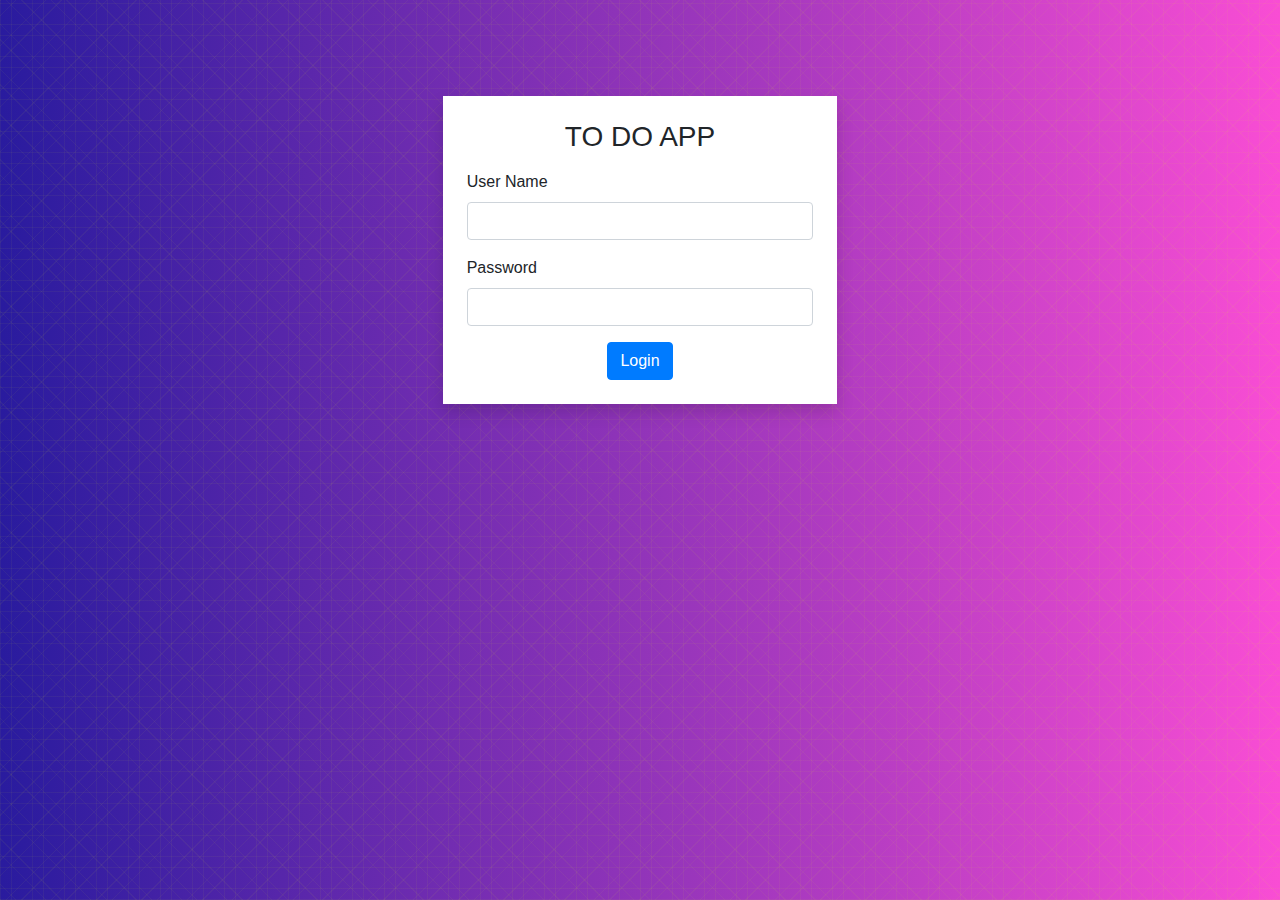
<file: index.html>
<!DOCTYPE html>
<html lang="en">
<head>
	<meta charset="UTF-8">
	<meta name="viewport" content="width=device-width, initial-scale=1.0">
	<title>TO DO APP</title>
	<!-- Latest compiled and minified CSS -->
	<link rel="stylesheet" href="https://maxcdn.bootstrapcdn.com/bootstrap/4.5.2/css/bootstrap.min.css">

	<link rel="stylesheet" href="./assets/css/style.css">   
</head>
<body>

	<section class="login-page">
		<div class="row justify-content-center m-0 p-5">
			<div class="col-md-4 p-2 bg-white my-5 shadow px-4">
				<h3 class=" text-center my-3"> TO DO APP</h3>
				<form action="" method="post" id="login-form">
					<div class="form-group">
					  <label for="userName">User Name</label>
					  <input type="text"
						class="form-control" name="userName" id="userName"  placeholder="">
						<small class="text-danger d-none" id="userNameError"></small>
					</div>
					<div class="form-group">
						<label for="userName">Password</label>
						<input type="password"
						  class="form-control" name="password" id="password"  placeholder="">
						  <small class="text-danger d-none" id="passwordError"></small>
					</div>
					<div class="form-group ">
						<div class="row justify-content-center">
							<button type="submit" class="btn btn-primary">Login</button>
						</div>
					</div>
				</form>
			</div>
		</div>
	</section>
	 <!-- jQuery library -->
	 <script src="https://ajax.googleapis.com/ajax/libs/jquery/3.5.1/jquery.min.js"></script>

	 <!-- Popper JS -->
	 <script src="https://cdnjs.cloudflare.com/ajax/libs/popper.js/1.16.0/umd/popper.min.js"></script>
 
	 <!-- Latest compiled JavaScript -->
	 <script src="https://maxcdn.bootstrapcdn.com/bootstrap/4.5.2/js/bootstrap.min.js"></script> 
	<script src="./assets/js/index.js"></script>
</body>
</html>
</file>
<file: assets/css/style.css>
.login-page
{
    background-image: repeating-linear-gradient(45deg, hsla(64,83%,54%,0.05) 0px, hsla(64,83%,54%,0.05) 1px,transparent 1px, transparent 11px,hsla(64,83%,54%,0.05) 11px, hsla(64,83%,54%,0.05) 12px,transparent 12px, transparent 32px),repeating-linear-gradient(90deg, hsla(64,83%,54%,0.05) 0px, hsla(64,83%,54%,0.05) 1px,transparent 1px, transparent 11px,hsla(64,83%,54%,0.05) 11px, hsla(64,83%,54%,0.05) 12px,transparent 12px, transparent 32px),repeating-linear-gradient(0deg, hsla(64,83%,54%,0.05) 0px, hsla(64,83%,54%,0.05) 1px,transparent 1px, transparent 11px,hsla(64,83%,54%,0.05) 11px, hsla(64,83%,54%,0.05) 12px,transparent 12px, transparent 32px),repeating-linear-gradient(135deg, hsla(64,83%,54%,0.05) 0px, hsla(64,83%,54%,0.05) 1px,transparent 1px, transparent 11px,hsla(64,83%,54%,0.05) 11px, hsla(64,83%,54%,0.05) 12px,transparent 12px, transparent 32px),linear-gradient(90deg, rgb(41, 27, 158),rgb(249, 77, 212));
    width: 100vw;
    height: 100vh
}

.app-bg
{
    background-image: url('../img/app-bg.jpg');
    width: 100vw;
    height: 100vh;
    object-fit: contain;
    position: relative;
}
.bg-overlay
{
    position: absolute;
    left: 0;
    top: 0;
    width: 100%;
    height: 100%;
    background-color: rgba(0, 0, 0, 0.596);
}
</file>
